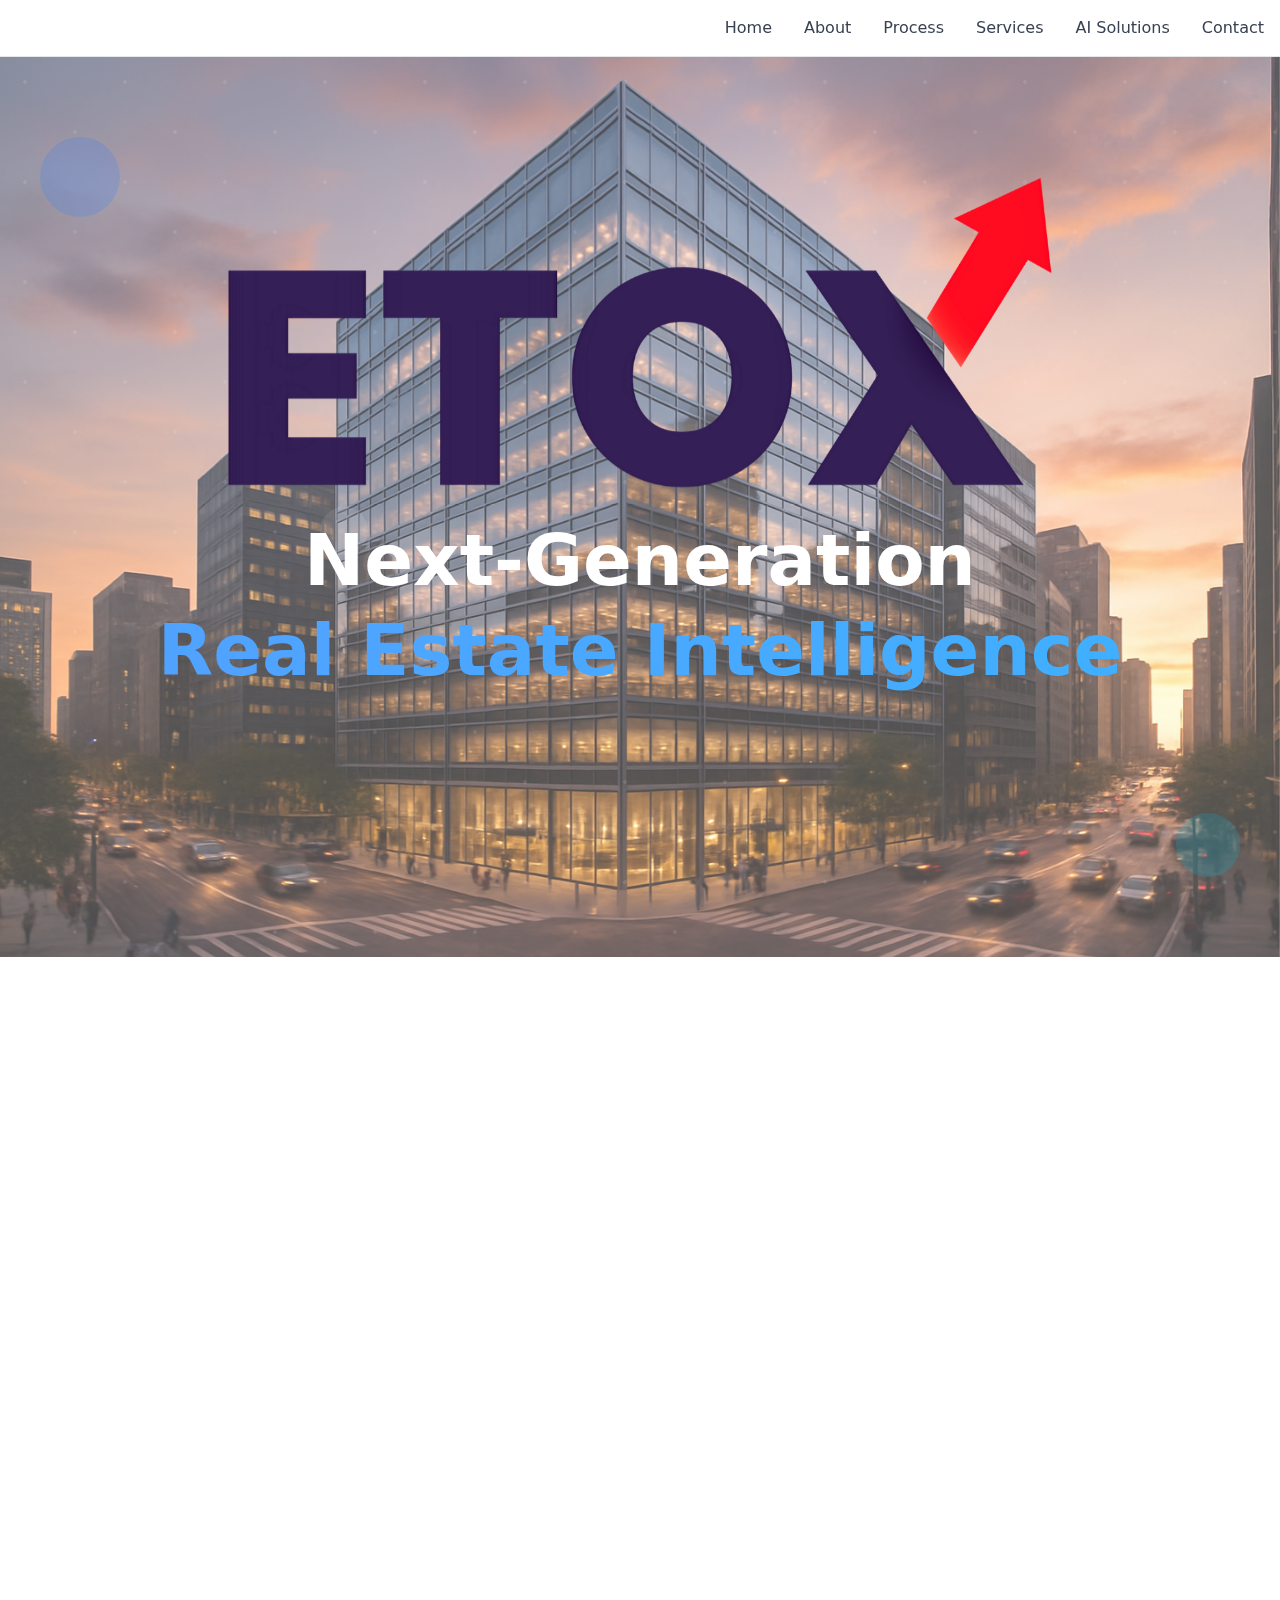
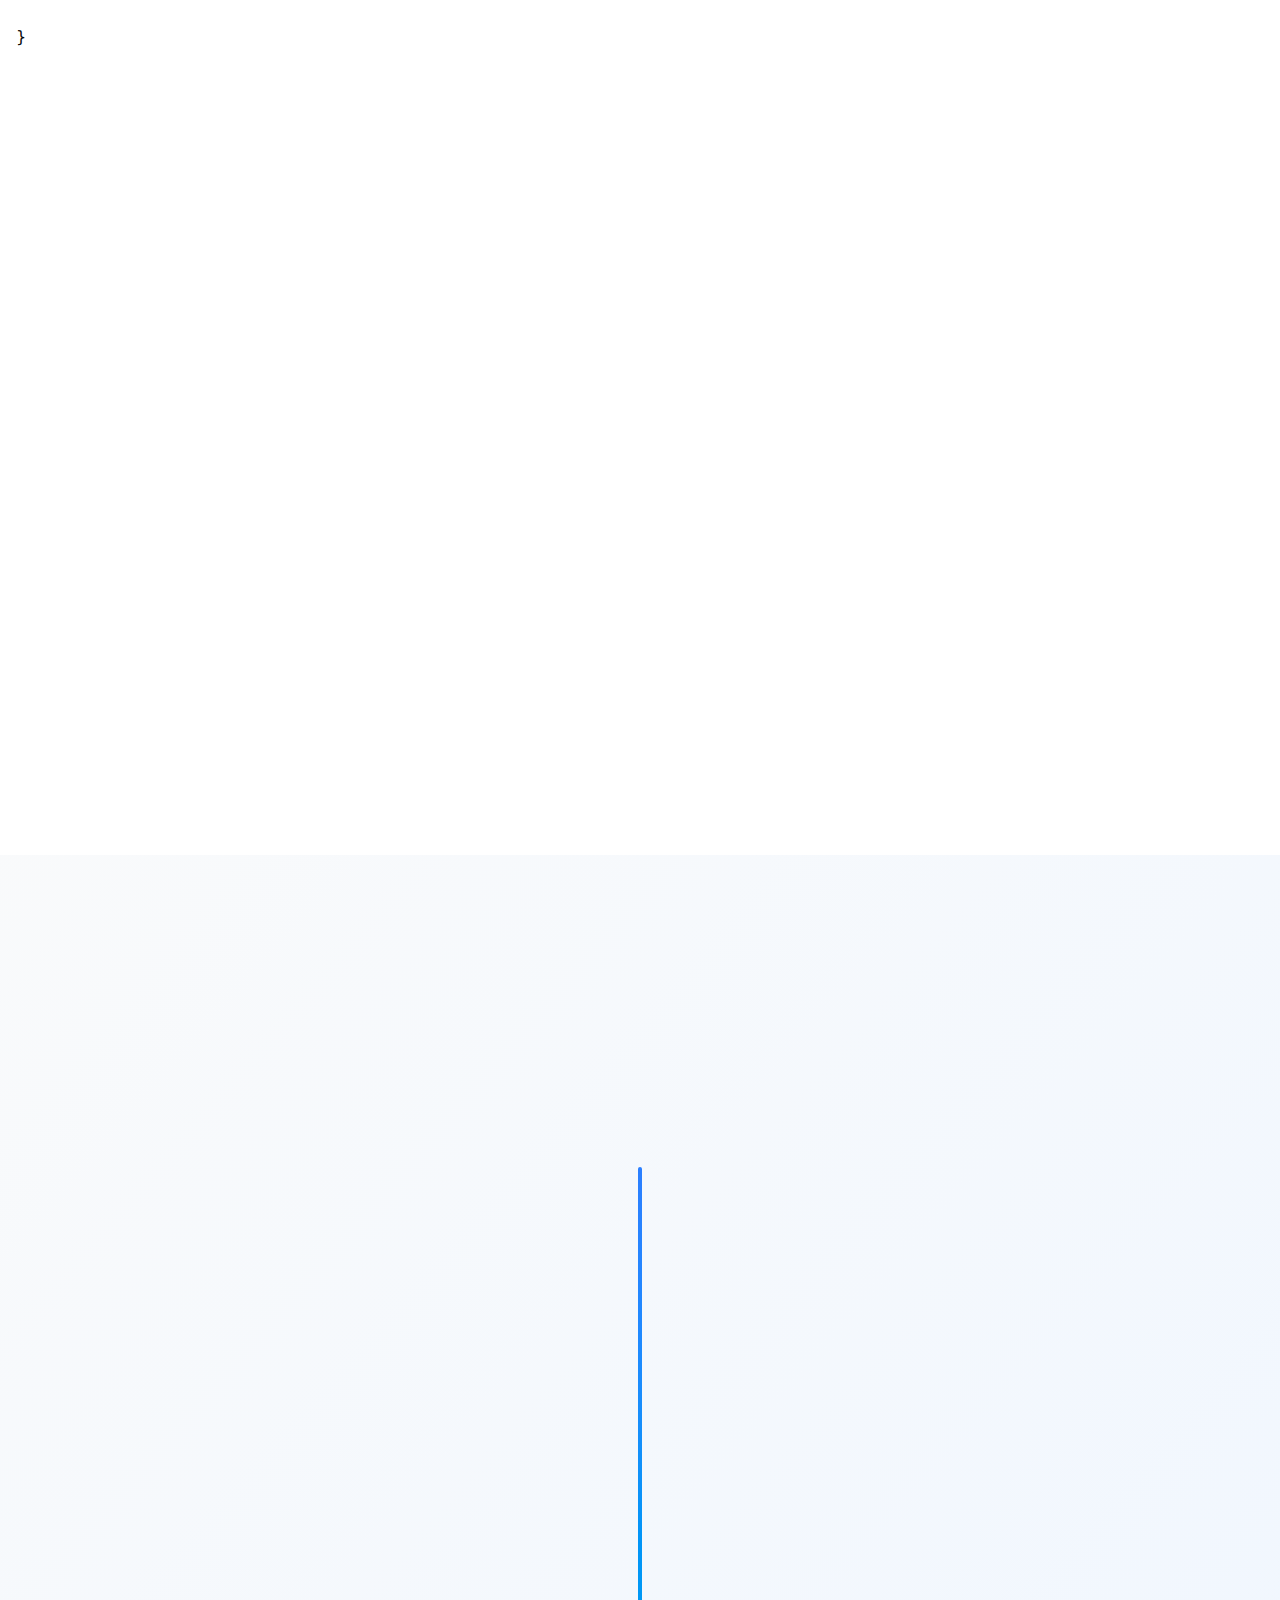
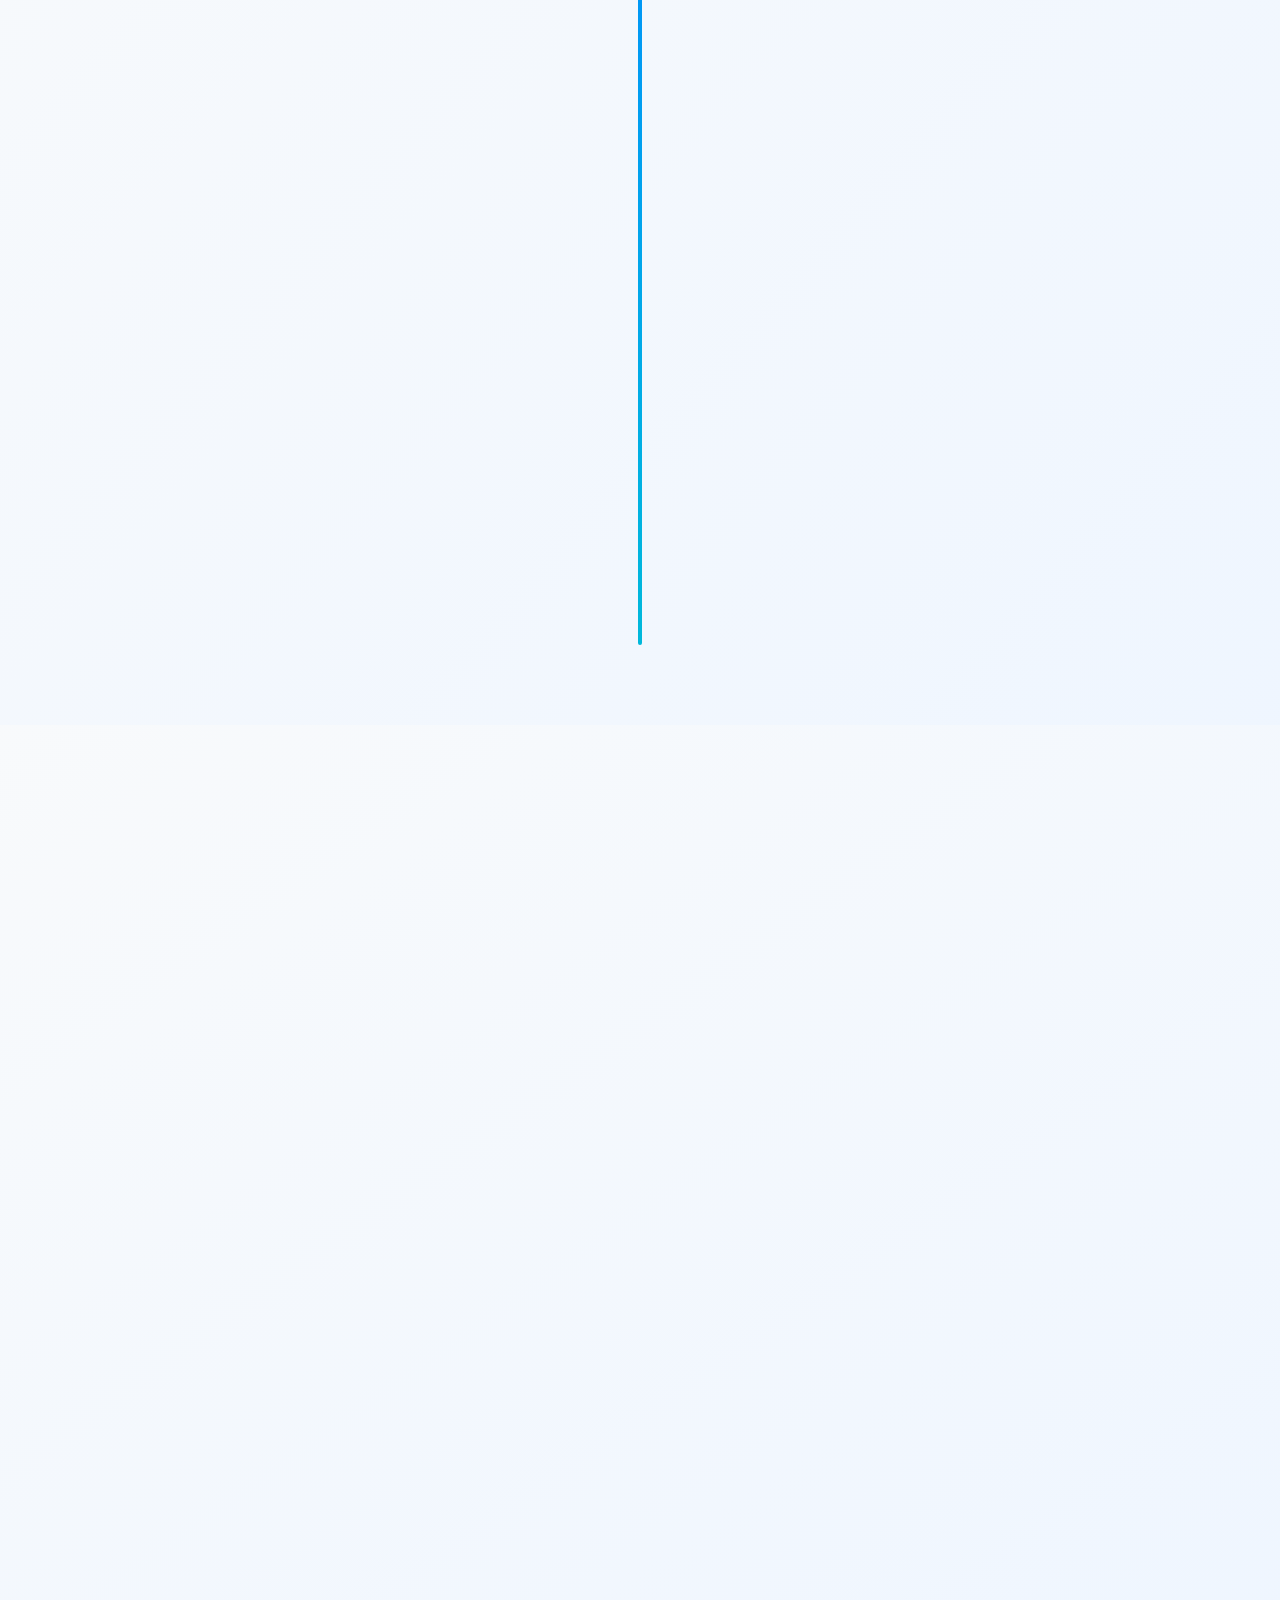
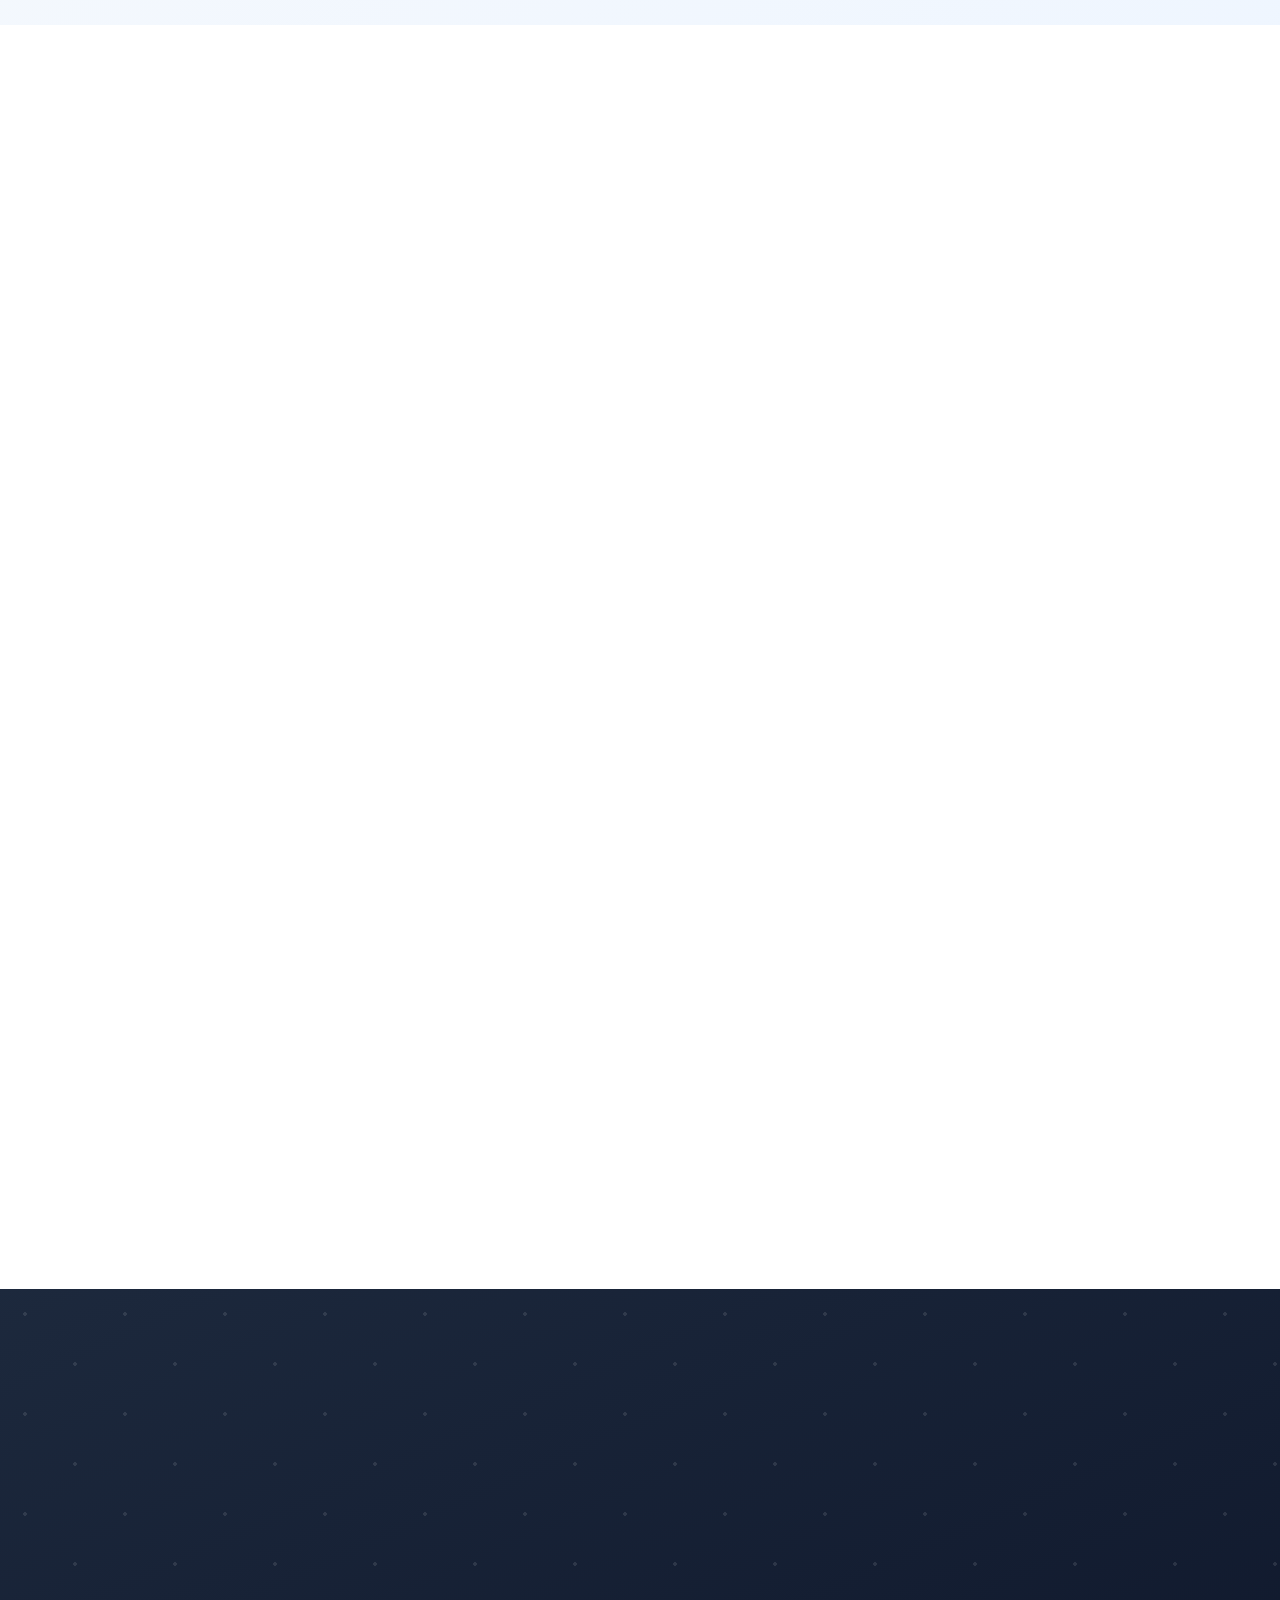
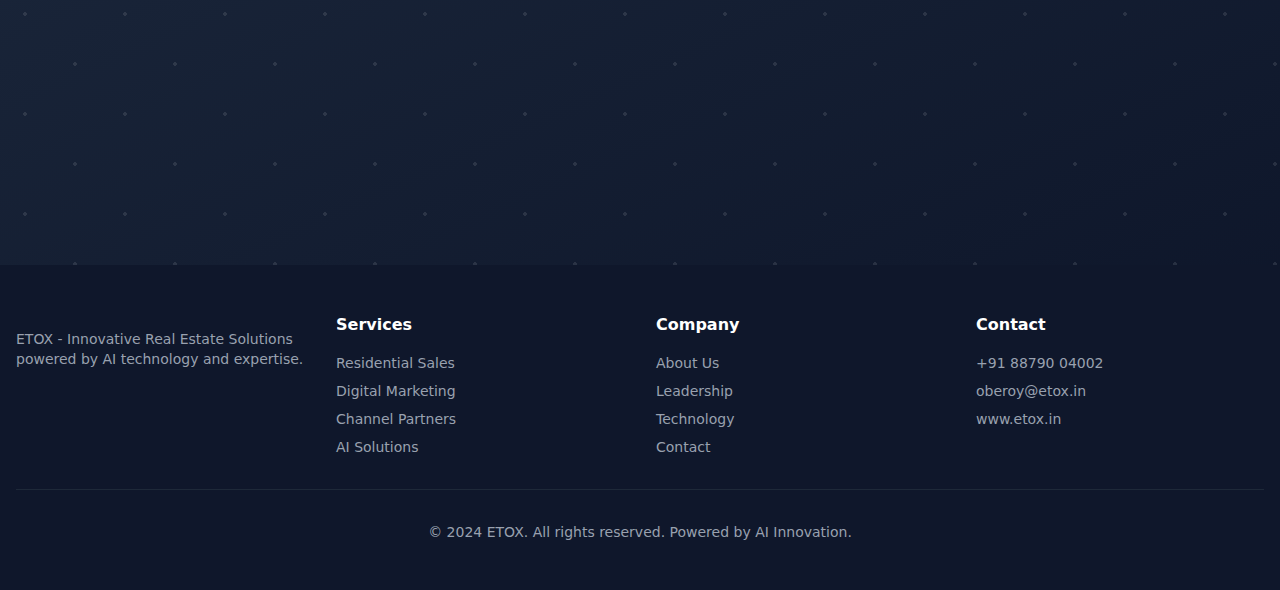
<file: index.html>
<!doctype html>
<html lang="en">
  <head>
    <meta charset="UTF-8" />
    <link rel="icon" type="image/x-icon" href="/favicon.ico" />
    <meta name="viewport" content="width=device-width, initial-scale=1.0" />
    
    <!-- SEO Meta Tags -->
    <title>ETOX - Strategic Partner for Real Estate Mandate Solutions | AI-Driven Property Intelligence</title>
    <meta name="description" content="ETOX is your strategic partner for real estate mandate solutions. We provide innovative property consulting, mandate management, and AI-driven real estate intelligence. 70+ years combined experience, 60,000+ partners nationwide, 1,000+ homes sold. Leading strategic partner for property development and sales mandate execution in Mumbai, Thane, Navi Mumbai." />
    <meta name="keywords" content="ETOX, mandate, strategic partner, real estate mandate, property mandate, mandate solutions, mandate management, strategic real estate partner, real estate consulting, property marketing, real estate solutions, property sales, channel partners, digital marketing, AI real estate, Mumbai real estate, property development, real estate intelligence, mandate execution, property mandate services" />
    <meta name="author" content="ETOX Real Estate Solutions" />
    <meta name="robots" content="index, follow" />
    
    <!-- Open Graph Meta Tags -->
    <meta property="og:title" content="ETOX - Strategic Partner for Real Estate Mandate Solutions" />
    <meta property="og:description" content="ETOX is your strategic partner for real estate mandate solutions. Innovative property consulting, mandate management, and AI-driven real estate intelligence. 70+ years experience, 60,000+ partners nationwide." />
    <meta property="og:type" content="website" />
    <meta property="og:url" content="https://www.etox.in" />
    <meta property="og:site_name" content="ETOX Real Estate Solutions" />
    
    <!-- Twitter Card Meta Tags -->
    <meta name="twitter:card" content="summary_large_image" />
    <meta name="twitter:title" content="ETOX - Strategic Partner for Real Estate Mandate Solutions" />
    <meta name="twitter:description" content="ETOX is your strategic partner for real estate mandate solutions. Innovative property consulting, mandate management, and AI-driven real estate intelligence. 70+ years experience, 60,000+ partners nationwide." />
    
    <!-- Additional SEO -->
    <meta name="theme-color" content="#1e293b" />
    <link rel="canonical" href="https://www.etox.in" />
    
    <!-- Structured Data -->
    <script type="application/ld+json">
    {
      "@context": "https://schema.org",
      "@type": "Organization",
      "name": "ETOX Real Estate Solutions",
      "alternateName": "ETOX",
      "url": "https://www.etox.in",
      "logo": "https://www.etox.in/assets/ETOXLogo.png",
      "description": "ETOX is your strategic partner for real estate mandate solutions. We provide innovative property consulting, mandate management, and AI-driven real estate intelligence.",
      "foundingDate": "2020",
      "address": {
        "@type": "PostalAddress",
        "addressLocality": "Mumbai",
        "addressRegion": "Maharashtra",
        "addressCountry": "IN"
      },
      "contactPoint": {
        "@type": "ContactPoint",
        "telephone": "+91-9876543210",
        "contactType": "customer service",
        "areaServed": "IN",
        "availableLanguage": ["English", "Hindi"]
      },
      "sameAs": [
        "https://www.linkedin.com/company/etox-real-estate",
        "https://www.facebook.com/etoxrealestate"
      ],
      "serviceType": [
        "Real Estate Mandate Solutions",
        "Property Consulting",
        "Strategic Partnership",
        "Mandate Management",
        "Real Estate Intelligence",
        "Property Marketing"
      ],
      "areaServed": {
        "@type": "Place",
        "name": "Mumbai Metropolitan Region"
      }
    }
    </script>
    <script type="module" crossorigin src="/assets/index-CZ6aeg8P.js"></script>
    <link rel="stylesheet" crossorigin href="/assets/index-DugngCKt.css">
  </head>
  <body>
    <div id="root"></div>
  </body>
</html>
</file>
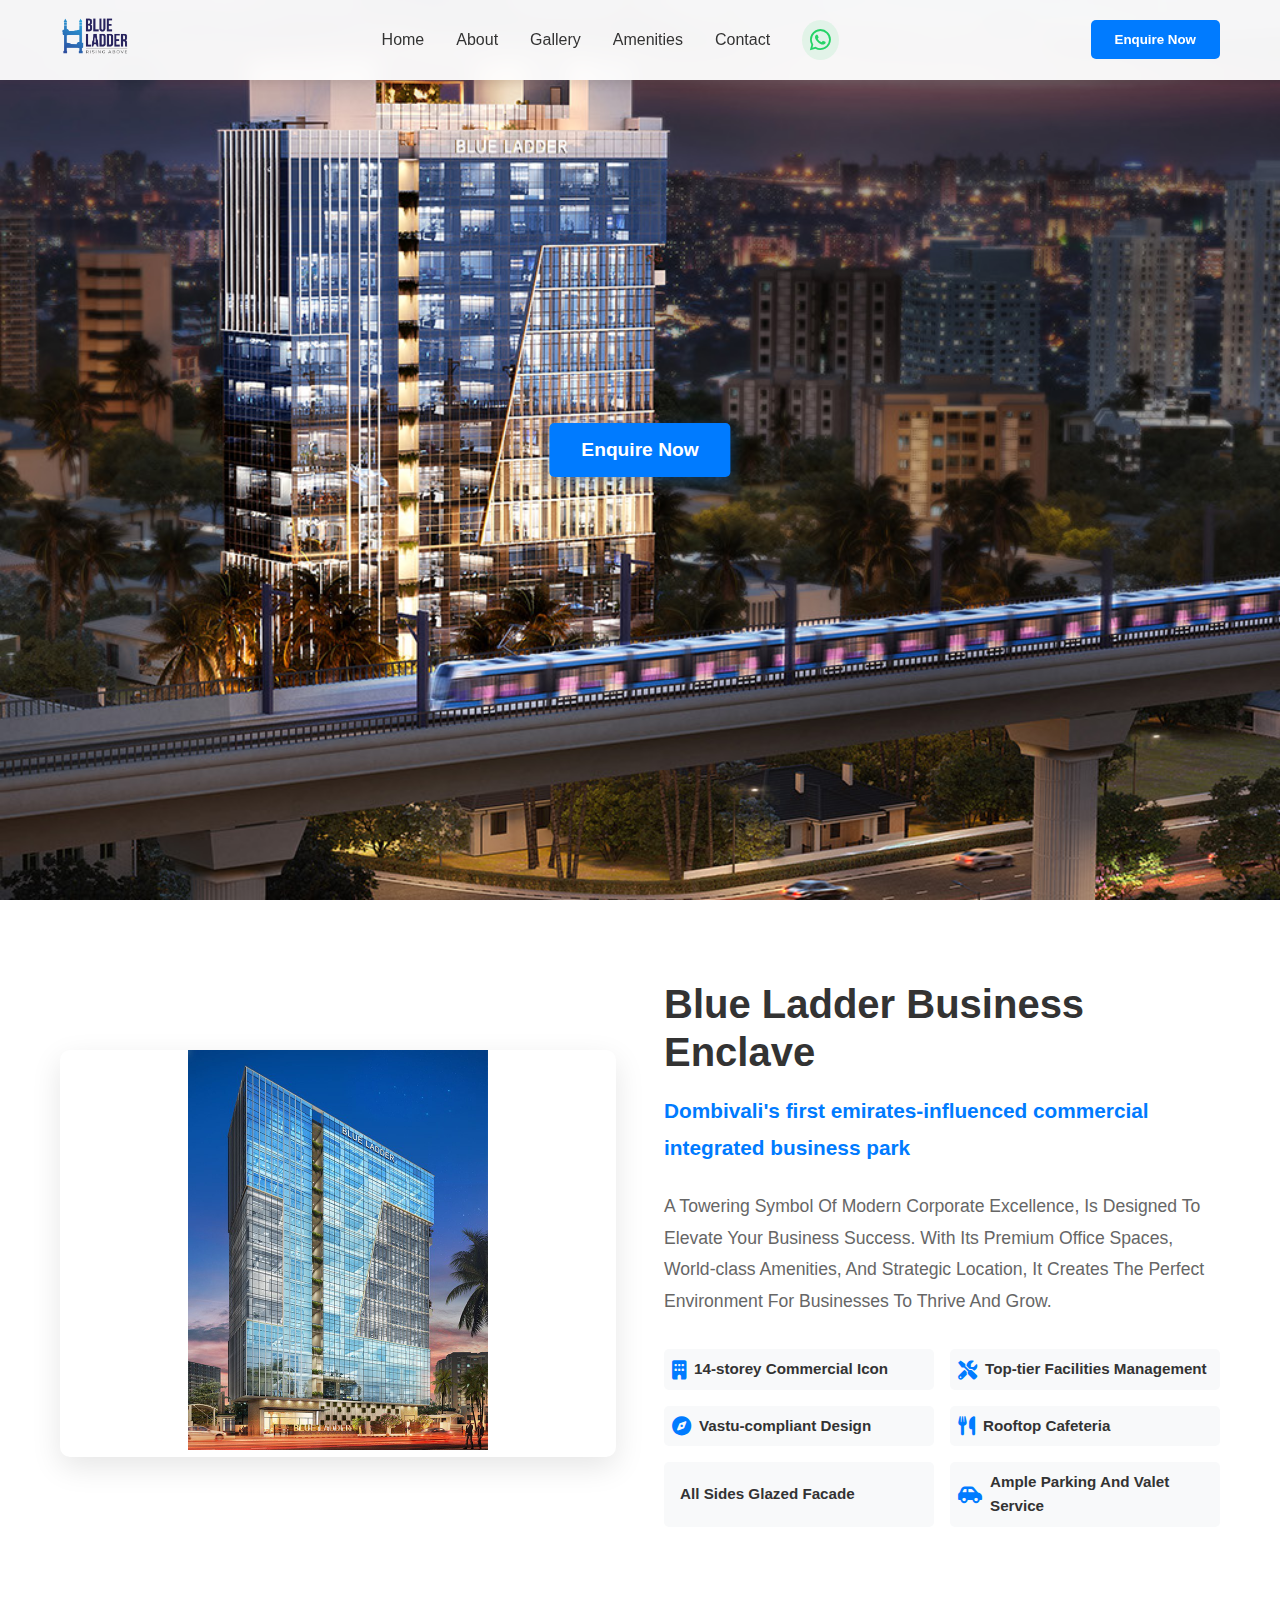
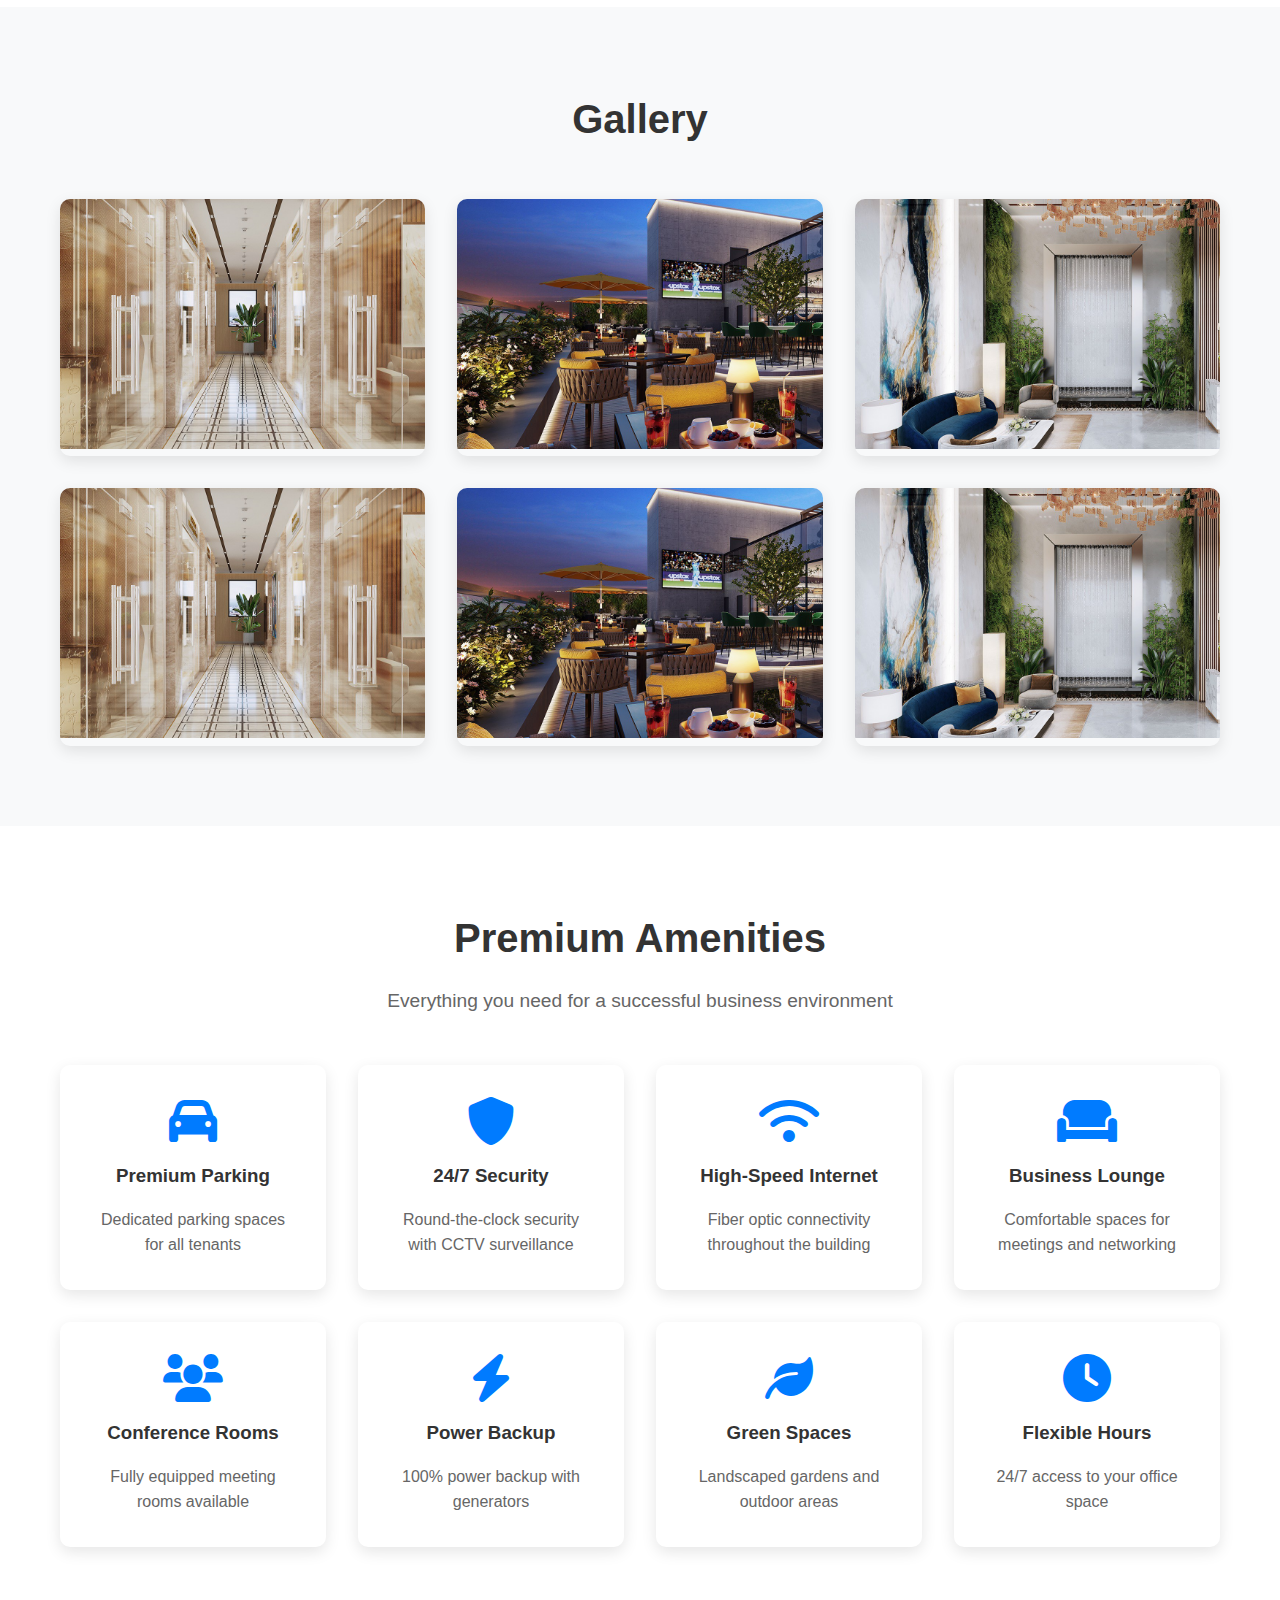
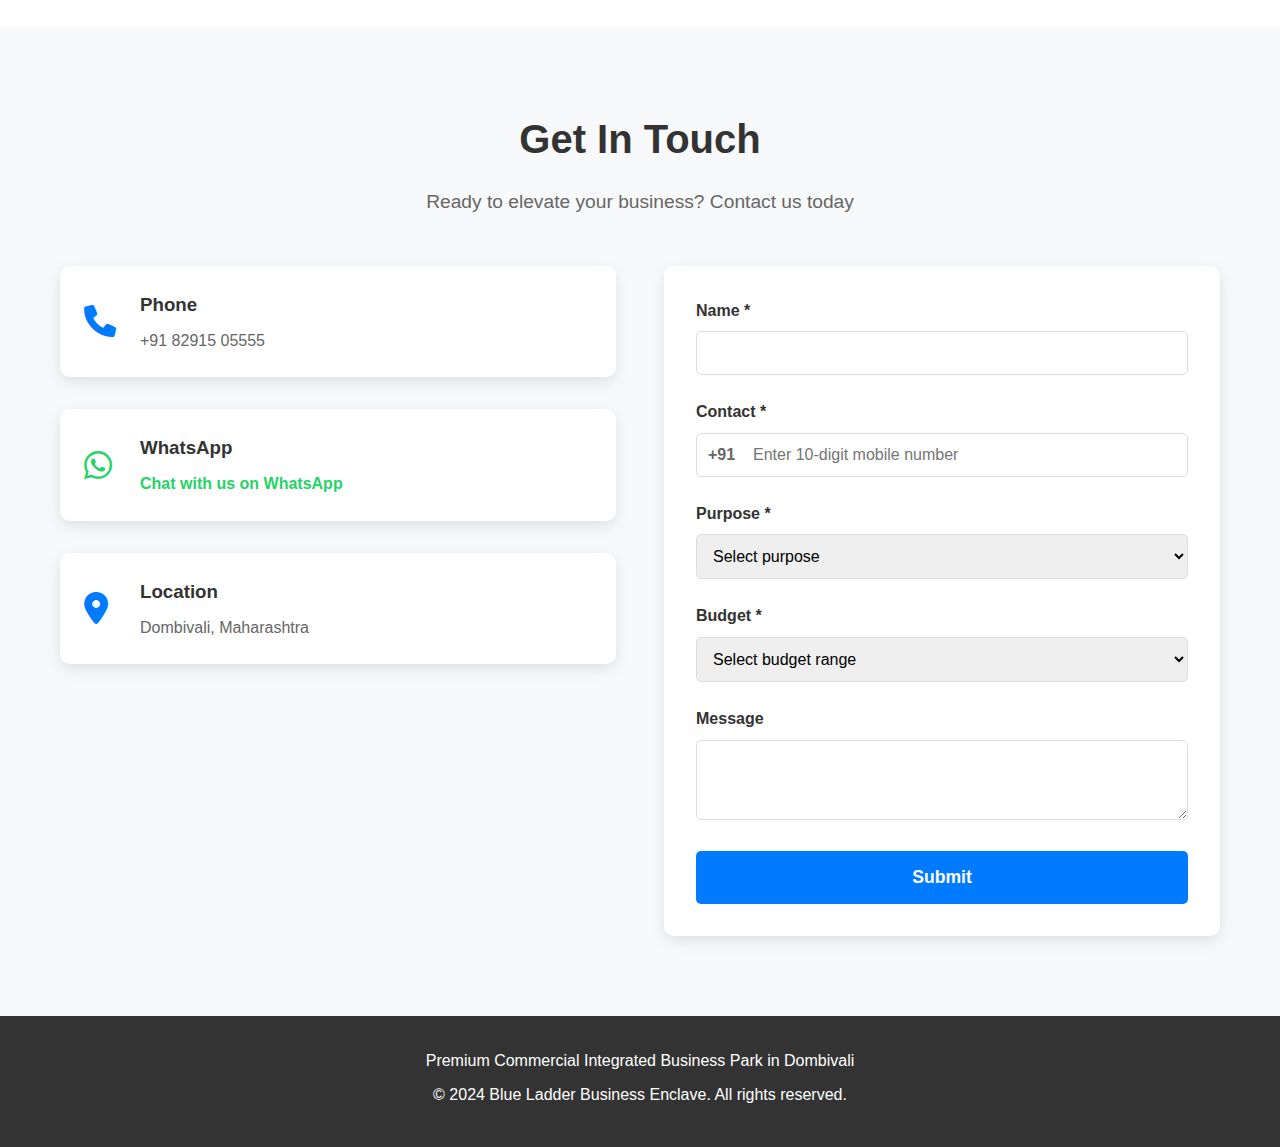
<file: bl/index.html>
<!DOCTYPE html>
<html lang="en">
<head>
    <meta charset="UTF-8">
    <meta name="viewport" content="width=device-width, initial-scale=1.0">
    
    <!-- SEO Meta Tags -->
    <title>Blue Ladder Business Enclave - Premium Commercial Spaces in Dombivali | Office Spaces for Rent</title>
    <meta name="description" content="Blue Ladder Business Enclave - Dombivali's first Emirates-influenced commercial integrated business park. 14-storey commercial icon with premium office spaces, world-class amenities, and strategic location.">
    <meta name="keywords" content="Blue Ladder, Business Enclave, Dombivali, Commercial Spaces, Office Rent, Business Park, Premium Offices, Commercial Property, Maharashtra">
    <meta name="author" content="Blue Ladder Business Enclave">
    <meta name="robots" content="index, follow">
    
    <!-- Open Graph Meta Tags -->
    <meta property="og:title" content="Blue Ladder Business Enclave - Premium Commercial Spaces in Dombivali">
    <meta property="og:description" content="Dombivali's first Emirates-influenced commercial integrated business park with 14-storey commercial icon and world-class amenities.">
    <meta property="og:type" content="website">
    <meta property="og:url" content="https://blueladder.com">
    <meta property="og:image" content="images/hero-0.jpg">
    
    <!-- Twitter Card Meta Tags -->
    <meta name="twitter:card" content="summary_large_image">
    <meta name="twitter:title" content="Blue Ladder Business Enclave - Premium Commercial Spaces">
    <meta name="twitter:description" content="Dombivali's first Emirates-influenced commercial integrated business park">
    <meta name="twitter:image" content="images/hero-0.jpg">
    
    <!-- Canonical URL -->
    <link rel="canonical" href="https://blueladder.com">
    
    <!-- Favicon -->
    <link rel="icon" type="image/png" href="images/logo.png">
    
    <style>
        * {
            margin: 0;
            padding: 0;
            box-sizing: border-box;
        }

        body {
            font-family: 'Arial', sans-serif;
            line-height: 1.6;
            color: #333;
        }

        .container {
            max-width: 1200px;
            margin: 0 auto;
            padding: 0 20px;
        }

        /* Navigation */
        .navbar {
            position: fixed;
            top: 0;
            width: 100%;
            background: rgba(255, 255, 255, 0.95);
            backdrop-filter: blur(10px);
            z-index: 1000;
            padding: 1rem 0;
            box-shadow: 0 2px 10px rgba(0, 0, 0, 0.1);
        }

        .nav-container {
            max-width: 1200px;
            margin: 0 auto;
            padding: 0 20px;
            display: flex;
            justify-content: space-between;
            align-items: center;
        }

        .nav-logo .logo {
            height: 40px;
        }

        .nav-menu {
            display: flex;
            list-style: none;
            gap: 2rem;
            align-items: center;
        }

        .nav-menu a {
            text-decoration: none;
            color: #333;
            font-weight: 500;
            transition: color 0.3s;
        }

        .nav-menu a:hover {
            color: #007bff;
        }

        /* WhatsApp Navigation Button - Icon Only */
        .whatsapp-nav {
            color: #25D366 !important;
            font-weight: 600 !important;
            transition: all 0.3s;
            display: flex;
            align-items: center;
            padding: 0.5rem;
            border-radius: 50%;
            background: rgba(37, 211, 102, 0.1);
        }

        .whatsapp-nav:hover {
            color: #128C7E !important;
            transform: scale(1.1);
            background: rgba(37, 211, 102, 0.2);
        }

        .whatsapp-nav i {
            font-size: 1.5rem;
        }

        .enquire-btn {
            background: #007bff;
            color: white;
            border: none;
            padding: 0.75rem 1.5rem;
            border-radius: 5px;
            cursor: pointer;
            font-weight: 600;
            transition: background 0.3s;
        }

        .enquire-btn:hover {
            background: #0056b3;
        }

        /* Mobile Navigation */
        @media (max-width: 768px) {
            .nav-menu {
                gap: 1rem;
                font-size: 0.9rem;
            }
            
            .enquire-btn {
                padding: 0.5rem 1rem;
                font-size: 0.9rem;
            }
        }

        /* Hero Section */
        .hero {
            height: 100vh;
            position: relative;
            overflow: hidden;
        }

        .hero-carousel {
            position: relative;
            width: 100%;
            height: 100%;
        }

        .hero-slide {
            position: absolute;
            top: 0;
            left: 0;
            width: 100%;
            height: 100%;
            opacity: 0;
            transition: opacity 1s ease-in-out;
        }

        .hero-slide.active {
            opacity: 1;
        }

        .hero-slide img {
            width: 100%;
            height: 100%;
            object-fit: cover;
            object-position: center;
        }

        .hero-content {
            position: absolute;
            top: 50%;
            left: 50%;
            transform: translate(-50%, -50%);
            text-align: center;
            z-index: 10;
        }

        .cta-btn {
            background: #007bff;
            color: white;
            border: none;
            padding: 1rem 2rem;
            font-size: 1.2rem;
            border-radius: 5px;
            cursor: pointer;
            font-weight: 600;
            transition: all 0.3s;
            box-shadow: 0 4px 15px rgba(0, 123, 255, 0.3);
        }

        .cta-btn:hover {
            background: #0056b3;
            transform: translateY(-2px);
            box-shadow: 0 6px 20px rgba(0, 123, 255, 0.4);
        }

        /* About Section */
        .about {
            padding: 5rem 0;
            background: white;
        }

        .about-content {
            display: grid;
            grid-template-columns: 1fr 1fr;
            gap: 3rem;
            align-items: center;
        }

        .about-image {
            border-radius: 10px;
            overflow: hidden;
            box-shadow: 0 10px 30px rgba(0, 0, 0, 0.1);
        }

        .about-image img {
            width: 100%;
            height: 400px;
            object-fit: contain;
        }

        .about-text h2 {
            font-size: 2.5rem;
            margin-bottom: 1rem;
            color: #333;
            line-height: 1.2;
        }

        .about-text .subtitle {
            font-size: 1.3rem;
            color: #007bff;
            margin-bottom: 1.5rem;
            font-weight: 600;
        }

        .about-text p {
            font-size: 1.1rem;
            color: #666;
            margin-bottom: 2rem;
            line-height: 1.8;
        }

        .features-grid {
            display: grid;
            grid-template-columns: repeat(2, 1fr);
            gap: 1rem;
        }

        .feature-item {
            display: flex;
            align-items: center;
            gap: 0.5rem;
            padding: 0.5rem;
            background: #f8f9fa;
            border-radius: 5px;
        }

        .feature-item i {
            color: #007bff;
            font-size: 1.2rem;
        }

        .feature-item span {
            font-weight: 600;
            color: #333;
            font-size: 0.95rem;
        }

        @media (max-width: 768px) {
            .about-content {
                grid-template-columns: 1fr;
                gap: 2rem;
            }
            
            .about-text h2 {
                font-size: 2rem;
            }
            
            .features-grid {
                grid-template-columns: 1fr;
            }
        }

        /* Gallery Section */
        .gallery {
            padding: 5rem 0;
            background: #f8f9fa;
        }

        .gallery h2 {
            text-align: center;
            margin-bottom: 3rem;
            font-size: 2.5rem;
            color: #333;
        }

        .gallery-grid {
            display: grid;
            grid-template-columns: repeat(auto-fit, minmax(300px, 1fr));
            gap: 2rem;
        }

        .gallery-item {
            border-radius: 10px;
            overflow: hidden;
            box-shadow: 0 5px 15px rgba(0, 0, 0, 0.1);
            transition: transform 0.3s;
        }

        .gallery-item:hover {
            transform: translateY(-5px);
        }

        .gallery-item img {
            width: 100%;
            height: 250px;
            object-fit: cover;
        }

        @media (max-width: 768px) {
            .gallery-grid {
                grid-template-columns: repeat(auto-fit, minmax(250px, 1fr));
                gap: 1rem;
            }
        }

        /* Amenities Section */
        .amenities {
            padding: 5rem 0;
            background: white;
        }

        .amenities h2 {
            text-align: center;
            margin-bottom: 1rem;
            font-size: 2.5rem;
            color: #333;
        }

        .amenities > .container > p {
            text-align: center;
            margin-bottom: 3rem;
            font-size: 1.2rem;
            color: #666;
        }

        .amenities-grid {
            display: grid;
            grid-template-columns: repeat(auto-fit, minmax(250px, 1fr));
            gap: 2rem;
        }

        .amenity-card {
            text-align: center;
            padding: 2rem;
            border-radius: 10px;
            box-shadow: 0 5px 15px rgba(0, 0, 0, 0.1);
            transition: transform 0.3s;
        }

        .amenity-card:hover {
            transform: translateY(-5px);
        }

        .amenity-card i {
            font-size: 3rem;
            color: #007bff;
            margin-bottom: 1rem;
        }

        .amenity-card h3 {
            margin-bottom: 1rem;
            color: #333;
        }

        .amenity-card p {
            color: #666;
            margin-bottom: 0;
        }

        @media (max-width: 768px) {
            .amenities-grid {
                grid-template-columns: repeat(auto-fit, minmax(200px, 1fr));
                gap: 1rem;
            }
            
            .amenity-card {
                padding: 1.5rem;
            }
        }

        /* Contact Section */
        .contact {
            padding: 5rem 0;
            background: #f8f9fa;
        }

        .contact h2 {
            text-align: center;
            margin-bottom: 1rem;
            font-size: 2.5rem;
            color: #333;
        }

        .contact > .container > p {
            text-align: center;
            margin-bottom: 3rem;
            font-size: 1.2rem;
            color: #666;
        }

        .contact-content {
            display: grid;
            grid-template-columns: 1fr 1fr;
            gap: 3rem;
            align-items: start;
        }

        .contact-info {
            display: flex;
            flex-direction: column;
            gap: 2rem;
        }

        .contact-item {
            display: flex;
            align-items: center;
            gap: 1rem;
            padding: 1.5rem;
            background: white;
            border-radius: 10px;
            box-shadow: 0 5px 15px rgba(0, 0, 0, 0.1);
        }

        .contact-item i {
            font-size: 2rem;
            color: #007bff;
            min-width: 40px;
        }

        .contact-item.whatsapp-item i {
            color: #25D366;
        }

        .contact-item h3 {
            margin-bottom: 0.5rem;
            color: #333;
        }

        .contact-item p {
            color: #666;
            margin: 0;
        }

        .whatsapp-link {
            color: #25D366;
            text-decoration: none;
            font-weight: 600;
            transition: color 0.3s;
        }

        .whatsapp-link:hover {
            color: #128C7E;
        }

        .contact-form {
            background: white;
            padding: 2rem;
            border-radius: 10px;
            box-shadow: 0 5px 15px rgba(0, 0, 0, 0.1);
        }

        .form-group {
            margin-bottom: 1.5rem;
        }

        .form-group label {
            display: block;
            margin-bottom: 0.5rem;
            font-weight: 600;
            color: #333;
        }

        .form-group input,
        .form-group select,
        .form-group textarea {
            width: 100%;
            padding: 0.75rem;
            border: 1px solid #ddd;
            border-radius: 5px;
            font-size: 1rem;
            transition: border-color 0.3s;
        }

        .form-group input:focus,
        .form-group select:focus,
        .form-group textarea:focus {
            outline: none;
            border-color: #007bff;
        }

        .form-group textarea {
            height: 80px;
            resize: vertical;
        }

        .submit-btn {
            width: 100%;
            background: #007bff;
            color: white;
            border: none;
            padding: 1rem;
            border-radius: 5px;
            font-size: 1.1rem;
            font-weight: 600;
            cursor: pointer;
            transition: background 0.3s;
        }

        .submit-btn:hover {
            background: #0056b3;
        }

        @media (max-width: 768px) {
            .contact-content {
                grid-template-columns: 1fr;
                gap: 2rem;
            }
        }

        /* Footer */
        .footer {
            background: #333;
            color: white;
            text-align: center;
            padding: 2rem 0;
        }

        .footer p {
            margin-bottom: 0.5rem;
        }

        /* Popup Modal */
        .popup-overlay {
            position: fixed;
            top: 0;
            left: 0;
            width: 100%;
            height: 100%;
            background: rgba(0, 0, 0, 0.5);
            z-index: 2000;
            display: none;
            align-items: center;
            justify-content: center;
        }

        .popup-overlay.active {
            display: flex;
        }

        .popup-modal {
            background: white;
            padding: 2rem;
            border-radius: 10px;
            box-shadow: 0 10px 30px rgba(0, 0, 0, 0.3);
            max-width: 500px;
            width: 90%;
            max-height: 90vh;
            overflow-y: auto;
            position: relative;
        }

        .popup-close {
            position: absolute;
            top: 1rem;
            right: 1rem;
            background: none;
            border: none;
            font-size: 1.5rem;
            cursor: pointer;
            color: #666;
        }

        .popup-close:hover {
            color: #333;
        }

        .popup-modal h2 {
            margin-bottom: 1rem;
            color: #333;
            text-align: center;
        }

        .popup-modal .form-group textarea {
            height: 60px;
        }

        /* Success Popup */
        .success-popup {
            position: fixed;
            top: 0;
            left: 0;
            width: 100%;
            height: 100%;
            background: rgba(0, 0, 0, 0.5);
            z-index: 3000;
            display: none;
            align-items: center;
            justify-content: center;
        }

        .success-popup.active {
            display: flex;
        }

        .success-modal {
            background: white;
            padding: 3rem 2rem;
            border-radius: 15px;
            box-shadow: 0 15px 35px rgba(0, 0, 0, 0.3);
            max-width: 400px;
            width: 90%;
            text-align: center;
            position: relative;
        }

        .success-modal i {
            font-size: 4rem;
            color: #28a745;
            margin-bottom: 1rem;
        }

        .success-modal h3 {
            color: #333;
            margin-bottom: 1rem;
            font-size: 1.5rem;
        }

        .success-modal p {
            color: #666;
            margin-bottom: 2rem;
        }

        .success-close {
            background: #007bff;
            color: white;
            border: none;
            padding: 0.75rem 2rem;
            border-radius: 5px;
            cursor: pointer;
            font-weight: 600;
            transition: background 0.3s;
        }

        .success-close:hover {
            background: #0056b3;
        }

        /* Contact Input Validation */
        .contact-input-container {
            position: relative;
        }

        .contact-prefix {
            position: absolute;
            left: 0.75rem;
            top: 50%;
            transform: translateY(-50%);
            color: #666;
            font-weight: 600;
            pointer-events: none;
        }

        .contact-input {
            padding-left: 3.5rem !important;
        }

        .error-message {
            color: #dc3545;
            font-size: 0.875rem;
            margin-top: 0.25rem;
            display: none;
        }

        /* Schema.org structured data for SEO */
        .sr-only {
            position: absolute;
            width: 1px;
            height: 1px;
            padding: 0;
            margin: -1px;
            overflow: hidden;
            clip: rect(0, 0, 0, 0);
            white-space: nowrap;
            border: 0;
        }
    </style>
    <link href="https://cdnjs.cloudflare.com/ajax/libs/font-awesome/6.0.0/css/all.min.css" rel="stylesheet">
    
    <!-- Schema.org structured data -->
    <script type="application/ld+json">
    {
        "@context": "https://schema.org",
        "@type": "RealEstateAgent",
        "name": "Blue Ladder Business Enclave",
        "description": "Dombivali's first Emirates-influenced commercial integrated business park with premium office spaces and world-class amenities",
        "address": {
            "@type": "PostalAddress",
            "addressLocality": "Dombivali",
            "addressRegion": "Maharashtra",
            "addressCountry": "IN"
        },
        "telephone": "+91-82915-05555",
        "url": "https://blueladder.com",
        "sameAs": [
            "https://wa.me/918291505555"
        ]
    }
    </script>
</head>
<body>
    <!-- Navigation -->
    <nav class="navbar">
        <div class="nav-container">
            <div class="nav-logo">
                <img src="images/logo.png" alt="Blue Ladder Business Enclave Logo" class="logo">
            </div>
            <ul class="nav-menu">
                <li><a href="#home">Home</a></li>
                <li><a href="#about">About</a></li>
                <li><a href="#gallery">Gallery</a></li>
                <li><a href="#amenities">Amenities</a></li>
                <li><a href="#contact">Contact</a></li>
                <li><a href="https://wa.me/918291505555?text=Tell%20Me%20about%20Blue%20Ladder" target="_blank" class="whatsapp-nav" title="WhatsApp" aria-label="Contact us on WhatsApp"><i class="fab fa-whatsapp"></i></a></li>
            </ul>
            <button class="enquire-btn" onclick="showPopup()" aria-label="Open enquiry form">Enquire Now</button>
        </div>
    </nav>

    <!-- Hero Section -->
    <section id="home" class="hero">
        <div class="hero-carousel">
            <div class="hero-slide active">
                <img src="images/hero-0.jpg" alt="Blue Ladder Business Enclave Night View with Metro Train">
            </div>
            <div class="hero-slide">
                <img src="images/hero-1.jpg" alt="Blue Ladder Business Enclave Building Exterior">
            </div>
            <div class="hero-slide">
                <img src="images/hero-2.jpg" alt="Blue Ladder Business Enclave Interior Design">
            </div>
            <div class="hero-slide">
                <img src="images/hero-3.jpg" alt="Blue Ladder Business Enclave Premium Facilities">
            </div>
        </div>
        <div class="hero-content">
            <button class="cta-btn" onclick="showPopup()" aria-label="Open enquiry form">Enquire Now</button>
        </div>
    </section>

    <!-- About Section -->
    <section id="about" class="about">
        <div class="container">
            <div class="about-content">
                <div class="about-image">
                    <img src="images/building-main.jpg" alt="Blue Ladder Business Enclave - Main Building View">
                </div>
                <div class="about-text">
                    <h2>Blue Ladder Business Enclave</h2>
                    <p class="subtitle">Dombivali's first emirates-influenced commercial integrated business park</p>
                    <p>A Towering Symbol Of Modern Corporate Excellence, Is Designed To Elevate Your Business Success. With Its Premium Office Spaces, World-class Amenities, And Strategic Location, It Creates The Perfect Environment For Businesses To Thrive And Grow.</p>
                    
                    <div class="features-grid">
                        <div class="feature-item">
                            <i class="fas fa-building"></i>
                            <span>14-storey Commercial Icon</span>
                        </div>
                        <div class="feature-item">
                            <i class="fas fa-tools"></i>
                            <span>Top-tier Facilities Management</span>
                        </div>
                        <div class="feature-item">
                            <i class="fas fa-compass"></i>
                            <span>Vastu-compliant Design</span>
                        </div>
                        <div class="feature-item">
                            <i class="fas fa-utensils"></i>
                            <span>Rooftop Cafeteria</span>
                        </div>
                        <div class="feature-item">
                            <i class="fas fa-glass"></i>
                            <span>All Sides Glazed Facade</span>
                        </div>
                        <div class="feature-item">
                            <i class="fas fa-car-side"></i>
                            <span>Ample Parking And Valet Service</span>
                        </div>
                    </div>
                </div>
            </div>
        </div>
    </section>

    <!-- Gallery Section -->
    <section id="gallery" class="gallery">
        <div class="container">
            <h2>Gallery</h2>
            <div class="gallery-grid">
                <div class="gallery-item">
                    <img src="images/gallery-1.jpg" alt="Blue Ladder Business Enclave Gallery Image 1" loading="lazy">
                </div>
                <div class="gallery-item">
                    <img src="images/gallery-2.jpg" alt="Blue Ladder Business Enclave Gallery Image 2" loading="lazy">
                </div>
                <div class="gallery-item">
                    <img src="images/gallery-3.jpg" alt="Blue Ladder Business Enclave Gallery Image 3" loading="lazy">
                </div>
                <div class="gallery-item">
                    <img src="images/gallery-4.jpg" alt="Blue Ladder Business Enclave Gallery Image 4" loading="lazy">
                </div>
                <div class="gallery-item">
                    <img src="images/gallery-5.jpg" alt="Blue Ladder Business Enclave Gallery Image 5" loading="lazy">
                </div>
                <div class="gallery-item">
                    <img src="images/gallery-6.jpg" alt="Blue Ladder Business Enclave Gallery Image 6" loading="lazy">
                </div>
            </div>
        </div>
    </section>

    <!-- Amenities Section -->
    <section id="amenities" class="amenities">
        <div class="container">
            <h2>Premium Amenities</h2>
            <p>Everything you need for a successful business environment</p>
            <div class="amenities-grid">
                <div class="amenity-card">
                    <i class="fas fa-car" aria-hidden="true"></i>
                    <h3>Premium Parking</h3>
                    <p>Dedicated parking spaces for all tenants</p>
                </div>
                <div class="amenity-card">
                    <i class="fas fa-shield-alt" aria-hidden="true"></i>
                    <h3>24/7 Security</h3>
                    <p>Round-the-clock security with CCTV surveillance</p>
                </div>
                <div class="amenity-card">
                    <i class="fas fa-wifi" aria-hidden="true"></i>
                    <h3>High-Speed Internet</h3>
                    <p>Fiber optic connectivity throughout the building</p>
                </div>
                <div class="amenity-card">
                    <i class="fas fa-couch" aria-hidden="true"></i>
                    <h3>Business Lounge</h3>
                    <p>Comfortable spaces for meetings and networking</p>
                </div>
                <div class="amenity-card">
                    <i class="fas fa-users" aria-hidden="true"></i>
                    <h3>Conference Rooms</h3>
                    <p>Fully equipped meeting rooms available</p>
                </div>
                <div class="amenity-card">
                    <i class="fas fa-bolt" aria-hidden="true"></i>
                    <h3>Power Backup</h3>
                    <p>100% power backup with generators</p>
                </div>
                <div class="amenity-card">
                    <i class="fas fa-leaf" aria-hidden="true"></i>
                    <h3>Green Spaces</h3>
                    <p>Landscaped gardens and outdoor areas</p>
                </div>
                <div class="amenity-card">
                    <i class="fas fa-clock" aria-hidden="true"></i>
                    <h3>Flexible Hours</h3>
                    <p>24/7 access to your office space</p>
                </div>
            </div>
        </div>
    </section>

    <!-- Contact Section -->
    <section id="contact" class="contact">
        <div class="container">
            <h2>Get In Touch</h2>
            <p>Ready to elevate your business? Contact us today</p>
            
            <div class="contact-content">
                <div class="contact-info">
                    <div class="contact-item">
                        <i class="fas fa-phone" aria-hidden="true"></i>
                        <div>
                            <h3>Phone</h3>
                            <p>+91 82915 05555</p>
                        </div>
                    </div>
                    <div class="contact-item whatsapp-item">
                        <i class="fab fa-whatsapp" aria-hidden="true"></i>
                        <div>
                            <h3>WhatsApp</h3>
                            <a href="https://wa.me/918291505555?text=Tell%20Me%20about%20Blue%20Ladder" target="_blank" class="whatsapp-link">
                                Chat with us on WhatsApp
                            </a>
                        </div>
                    </div>
                    <div class="contact-item">
                        <i class="fas fa-map-marker-alt" aria-hidden="true"></i>
                        <div>
                            <h3>Location</h3>
                            <p>Dombivali, Maharashtra</p>
                        </div>
                    </div>
                </div>
                <div class="contact-form">
                    <form id="contactForm" onsubmit="submitContactForm(event)">
                        <div class="form-group">
                            <label for="name">Name *</label>
                            <input type="text" id="name" name="name" required>
                        </div>
                        <div class="form-group">
                            <label for="contact">Contact *</label>
                            <div class="contact-input-container">
                                <span class="contact-prefix">+91</span>
                                <input type="tel" id="contact" name="contact" class="contact-input" required pattern="[6-9][0-9]{9}" maxlength="10" placeholder="Enter 10-digit mobile number">
                                <div class="error-message" id="contactError">Please enter a valid 10-digit mobile number starting with 6, 7, 8, or 9</div>
                            </div>
                        </div>
                        <div class="form-group">
                            <label for="purpose">Purpose *</label>
                            <select id="purpose" name="purpose" required>
                                <option value="">Select purpose</option>
                                <option value="Office">Office</option>
                                <option value="Retail">Retail</option>
                                <option value="Investment">Investment</option>
                                <option value="Other">Other</option>
                            </select>
                        </div>
                        <div class="form-group">
                            <label for="budget">Budget *</label>
                            <select id="budget" name="budget" required>
                                <option value="">Select budget range</option>
                                <option value="50 Lakh+">50 Lakh+</option>
                                <option value="1 Cr+">1 Cr+</option>
                                <option value="2 Cr+">2 Cr+</option>
                                <option value="Other">Other</option>
                            </select>
                        </div>
                        <div class="form-group">
                            <label for="message">Message</label>
                            <textarea id="message" name="message" rows="3"></textarea>
                        </div>
                        <button type="submit" class="submit-btn">Submit</button>
                    </form>
                </div>
            </div>
        </div>
    </section>

    <!-- Footer -->
    <footer class="footer">
        <div class="container">
            <p>Premium Commercial Integrated Business Park in Dombivali</p>
            <p>&copy; 2024 Blue Ladder Business Enclave. All rights reserved.</p>
        </div>
    </footer>

    <!-- Popup Modal -->
    <div class="popup-overlay" id="popupOverlay" role="dialog" aria-labelledby="popupTitle" aria-modal="true">
        <div class="popup-modal">
            <button class="popup-close" onclick="hidePopup()" aria-label="Close popup">&times;</button>
            <h2 id="popupTitle">Get In Touch</h2>
            <form id="popupForm" onsubmit="submitPopupForm(event)">
                <div class="form-group">
                    <label for="popupName">Name *</label>
                    <input type="text" id="popupName" name="name" required>
                </div>
                <div class="form-group">
                    <label for="popupContact">Contact *</label>
                    <div class="contact-input-container">
                        <span class="contact-prefix">+91</span>
                        <input type="tel" id="popupContact" name="contact" class="contact-input" required pattern="[6-9][0-9]{9}" maxlength="10" placeholder="Enter 10-digit mobile number">
                        <div class="error-message" id="popupContactError">Please enter a valid 10-digit mobile number starting with 6, 7, 8, or 9</div>
                    </div>
                </div>
                <div class="form-group">
                    <label for="popupPurpose">Purpose *</label>
                    <select id="popupPurpose" name="purpose" required>
                        <option value="">Select purpose</option>
                        <option value="Office">Office</option>
                        <option value="Retail">Retail</option>
                        <option value="Investment">Investment</option>
                        <option value="Other">Other</option>
                    </select>
                </div>
                <div class="form-group">
                    <label for="popupBudget">Budget *</label>
                    <select id="popupBudget" name="budget" required>
                        <option value="">Select budget range</option>
                        <option value="50 Lakh+">50 Lakh+</option>
                        <option value="1 Cr+">1 Cr+</option>
                        <option value="2 Cr+">2 Cr+</option>
                        <option value="Other">Other</option>
                    </select>
                </div>
                <div class="form-group">
                    <label for="popupMessage">Message</label>
                    <textarea id="popupMessage" name="message" rows="2"></textarea>
                </div>
                <button type="submit" class="submit-btn">Submit</button>
            </form>
        </div>
    </div>

    <!-- Success Popup -->
    <div class="success-popup" id="successPopup">
        <div class="success-modal">
            <i class="fas fa-check-circle"></i>
            <h3>Thank You!</h3>
            <p>Our Experts will get back to you!</p>
            <button class="success-close" onclick="hideSuccessPopup()">OK</button>
        </div>
    </div>

    <!-- Hidden content for screen readers -->
    <div class="sr-only">
        <h1>Blue Ladder Business Enclave - Premium Commercial Spaces in Dombivali</h1>
        <p>Dombivali's first Emirates-influenced commercial integrated business park offering premium office spaces, world-class amenities, and strategic location for business success.</p>
    </div>

    <script>
        // Hero Carousel
        let currentSlide = 0;
        const slides = document.querySelectorAll('.hero-slide');
        const totalSlides = slides.length;

        function showSlide(index) {
            slides.forEach(slide => slide.classList.remove('active'));
            slides[index].classList.add('active');
        }

        function nextSlide() {
            currentSlide = (currentSlide + 1) % totalSlides;
            showSlide(currentSlide);
        }

        // Popup Functions
        let popupTimer;
        let popupShown = false;
        let formSubmitted = false;

        function showPopup() {
            document.getElementById('popupOverlay').classList.add('active');
            popupShown = true;
            clearTimeout(popupTimer);
        }

        function hidePopup() {
            document.getElementById('popupOverlay').classList.remove('active');
            if (!formSubmitted) {
                // Set timer for 30 seconds if form not submitted
                popupTimer = setTimeout(showPopup, 30000);
            }
        }

        // Success Popup Functions
        function showSuccessPopup() {
            document.getElementById('successPopup').classList.add('active');
        }

        function hideSuccessPopup() {
            document.getElementById('successPopup').classList.remove('active');
        }

        // Close popup when clicking outside
        document.getElementById('popupOverlay').addEventListener('click', function(e) {
            if (e.target === this) {
                hidePopup();
            }
        });

        // Contact validation function
        function validateContact(input, errorElement) {
            const value = input.value.trim();
            const isValid = /^[6-9][0-9]{9}$/.test(value);
            
            if (value && !isValid) {
                errorElement.style.display = 'block';
                input.style.borderColor = '#dc3545';
                return false;
            } else {
                errorElement.style.display = 'none';
                input.style.borderColor = '#ddd';
                return true;
            }
        }

        // Add input event listeners for contact validation
        document.getElementById('contact').addEventListener('input', function() {
            // Allow only numbers
            this.value = this.value.replace(/[^0-9]/g, '');
            validateContact(this, document.getElementById('contactError'));
        });

        document.getElementById('popupContact').addEventListener('input', function() {
            // Allow only numbers
            this.value = this.value.replace(/[^0-9]/g, '');
            validateContact(this, document.getElementById('popupContactError'));
        });

        // Start carousel and auto-popup when DOM is loaded
        document.addEventListener('DOMContentLoaded', function() {
            // Start carousel
            setInterval(nextSlide, 10000); // 10 seconds interval
            
            // Auto-popup after 5 seconds
            popupTimer = setTimeout(showPopup, 5000);
        });

        // Google Sheets Integration - REPLACE WITH YOUR NEW URL
        const GOOGLE_SCRIPT_URL = 'https://script.google.com/macros/s/AKfycbzMhj4_8AJmUMObtz7DK4TMq60bosceSJ5srVsbxH2Bdd64Gfl0iRQu69DvtXwXG2s7oQ/exec';

        // Form submission function
        function submitFormData(formData) {
            const params = new URLSearchParams();
            params.append('name', formData.name);
            params.append('contact', formData.contact);
            params.append('purpose', formData.purpose);
            params.append('budget', formData.budget);
            params.append('message', formData.message);
            
            return fetch(GOOGLE_SCRIPT_URL, {
                method: 'POST',
                mode: 'no-cors',
                headers: {
                    'Content-Type': 'application/x-www-form-urlencoded',
                },
                body: params.toString()
            });
        }

        // Handle Contact Form Submission
        function submitContactForm(event) {
            event.preventDefault();
            
            const contactInput = document.getElementById('contact');
            const contactError = document.getElementById('contactError');
            
            if (!validateContact(contactInput, contactError)) {
                return;
            }
            
            const formData = {
                name: document.getElementById('name').value,
                contact: '+91' + document.getElementById('contact').value,
                purpose: document.getElementById('purpose').value,
                budget: document.getElementById('budget').value,
                message: document.getElementById('message').value
            };
            
            submitFormData(formData).then(() => {
                document.getElementById('contactForm').reset();
                showSuccessPopup();
                formSubmitted = true;
            }).catch(error => {
                console.error('Error:', error);
                document.getElementById('contactForm').reset();
                showSuccessPopup();
                formSubmitted = true;
            });
        }

        // Handle Popup Form Submission
        function submitPopupForm(event) {
            event.preventDefault();
            
            const popupContactInput = document.getElementById('popupContact');
            const popupContactError = document.getElementById('popupContactError');
            
            if (!validateContact(popupContactInput, popupContactError)) {
                return;
            }
            
            const formData = {
                name: document.getElementById('popupName').value,
                contact: '+91' + document.getElementById('popupContact').value,
                purpose: document.getElementById('popupPurpose').value,
                budget: document.getElementById('popupBudget').value,
                message: document.getElementById('popupMessage').value
            };
            
            submitFormData(formData).then(() => {
                document.getElementById('popupForm').reset();
                hidePopup();
                showSuccessPopup();
                formSubmitted = true;
            }).catch(error => {
                console.error('Error:', error);
                document.getElementById('popupForm').reset();
                hidePopup();
                showSuccessPopup();
                formSubmitted = true;
            });
        }

        // Smooth scrolling for navigation links
        document.querySelectorAll('a[href^="#"]').forEach(anchor => {
            anchor.addEventListener('click', function (e) {
                e.preventDefault();
                const target = document.querySelector(this.getAttribute('href'));
                if (target) {
                    target.scrollIntoView({
                        behavior: 'smooth',
                        block: 'start'
                    });
                }
            });
        });

        // Lazy loading for images
        if ('IntersectionObserver' in window) {
            const imageObserver = new IntersectionObserver((entries, observer) => {
                entries.forEach(entry => {
                    if (entry.isIntersecting) {
                        const img = entry.target;
                        img.src = img.dataset.src || img.src;
                        img.classList.remove('lazy');
                        observer.unobserve(img);
                    }
                });
            });

            document.querySelectorAll('img[loading="lazy"]').forEach(img => {
                imageObserver.observe(img);
            });
        }
    </script>
</body>
</html>
</file>
